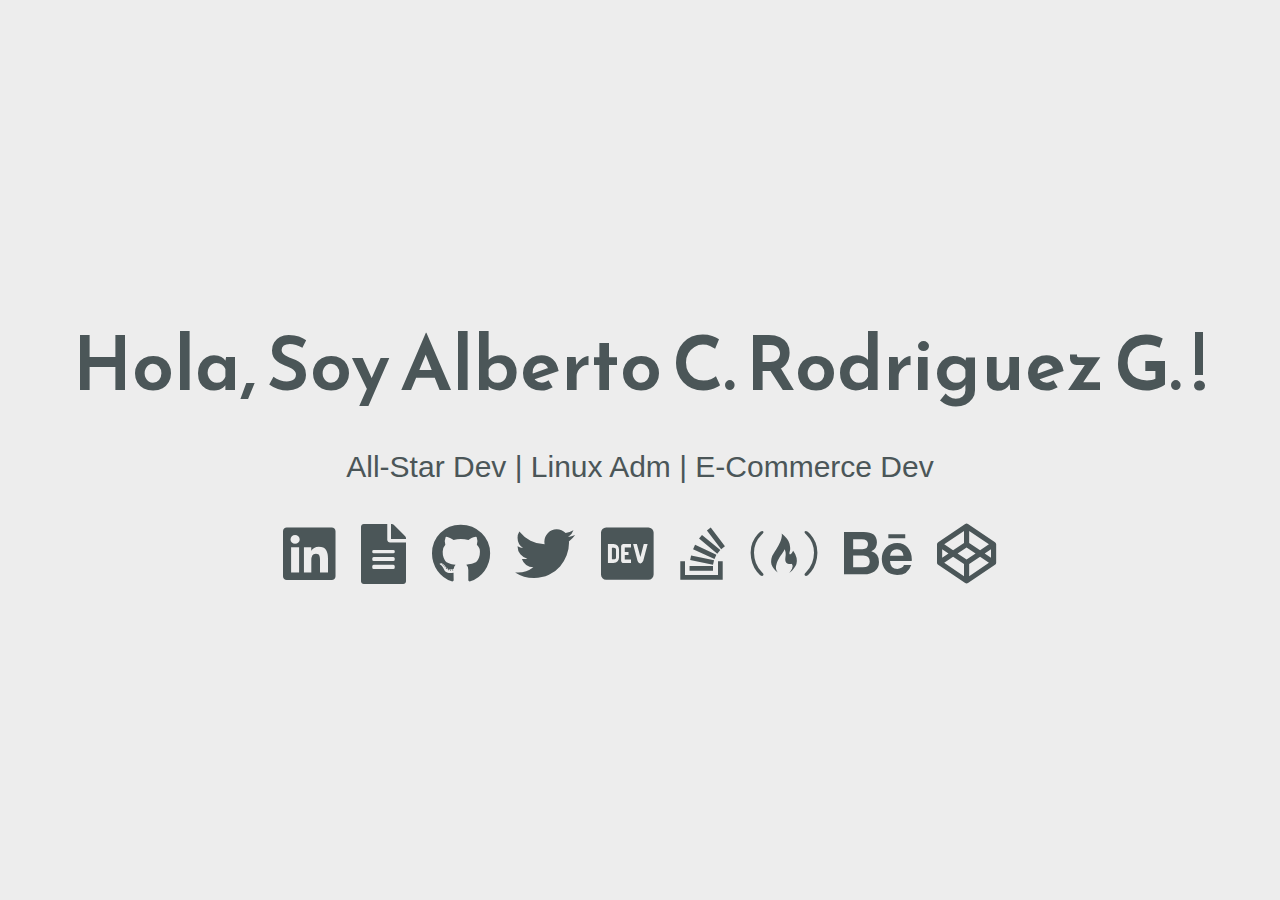
<file: index.html>
<!DOCTYPE html>
<html>
<head>
	<meta charset="utf-8">
	<meta http-equiv="X-UA-Compatible" content="IE=edge">
	<meta name="viewport" content="width=device-width, initial-scale=1.0">

	<title>Alberto Rodríguez | Dev Roma </title>

	<link rel="icon" href="favicon.ico" type="image/png" />

	<link href="https://fonts.googleapis.com/css?family=Reem+Kufi|Roboto:300" rel="stylesheet">
	<link href="https://use.fontawesome.com/releases/v5.13.1/css/all.css" rel="stylesheet">
	<link rel="stylesheet" href="css/reset.css">
	<link rel="stylesheet" href="css/styles.css">
  <!--<link rel="stylesheet" href="css/themes/indigo-white.css"> -->
	<!-- <link rel="stylesheet" href="css/themes/green-white.css"> -->
	<!-- <link rel="stylesheet" href="css/themes/red-white.css"> -->
	<!-- <link rel="stylesheet" href="css/themes/grey-white.css"> -->
	<!-- <link rel="stylesheet" href="css/themes/white-indigo.css"> -->
	<!-- <link rel="stylesheet" href="css/themes/white-blue.css"> -->
	 <link rel="stylesheet" href="css/themes/white-grey.css"> 
	<!-- <link rel="stylesheet" href="css/themes/white-red.css"> -->
	<!-- <link rel="stylesheet" href="css/themes/yellow-black.css"> -->
</head>
<body>
	<main>
		<div class="intro">Hola, Soy Alberto C. Rodriguez G. !</div>
		<div class="tagline">All-Star Dev | Linux Adm | E-Commerce Dev</div>
		<!-- Find your icons from here - https://fontawesome.com/icons?d=gallery&s=brands -->


		<div class="icons-social">
      <a target="_blank" href="https://www.linkedin.com/albegehtv">
        <i class="fab fa-linkedin" aria-hidden="true" title="LinkedIn"></i>
        <span class="sr-only">LinkedIn</span>
      </a>
      <a target="_blank" href="https://albegehtv.github.io/cv.html">
        <i class="fas fa-file-alt" aria-hidden="true" title="Curriculum Vitae"></i>
        <span class="sr-only">Curriculum Vitae</span>
    </a>
    
      <a target="_blank" href="https://github.com/albegehtv">
        <i class="fab fa-github" aria-hidden="true" title="Github"></i>
        <span class="sr-only">Github</span>
      </a>
      <a target="_blank" href="https://twitter.com/albegehtv">
        <i class="fab fa-twitter" aria-hidden="true" title="Twitter"></i>
        <span class="sr-only">Twitter</span>
      </a>
      <a target="_blank" href="https://dev.to/albegehtv">
        <i class="fab fa-dev" aria-hidden="true" title="DEV Community"></i>
        <span class="sr-only">DEV Community</span>
      </a>
      <a target="_blank" href="https://stackoverflow.com/story/albegehtv">
        <i class="fab fa-stack-overflow" aria-hidden="true" title="StackOverflow"></i>
        <span class="sr-only">StackOverflow</span>
      </a>
   
     
      <a target="_blank" href="https://www.freecodecamp.org">
        <i class="fab fa-free-code-camp" aria-hidden="true" title="FreeCodeCamp"></i>
        <span class="sr-only">FreeCodeCamp</span>
      </a>
      <a target="_blank" href="https://www.behance.net">
        <i class="fab fa-behance" aria-hidden="true" title="Behance"></i>
        <span class="sr-only">Behance</span>
      </a>
      <a target="_blank" href="https://codepen.io">
        <i class="fab fa-codepen" aria-hidden="true" title="CodePen"></i>
        <span class="sr-only">CodePen</span>
      </a>

    </div>
	</main>
</body>
</html>
</file>
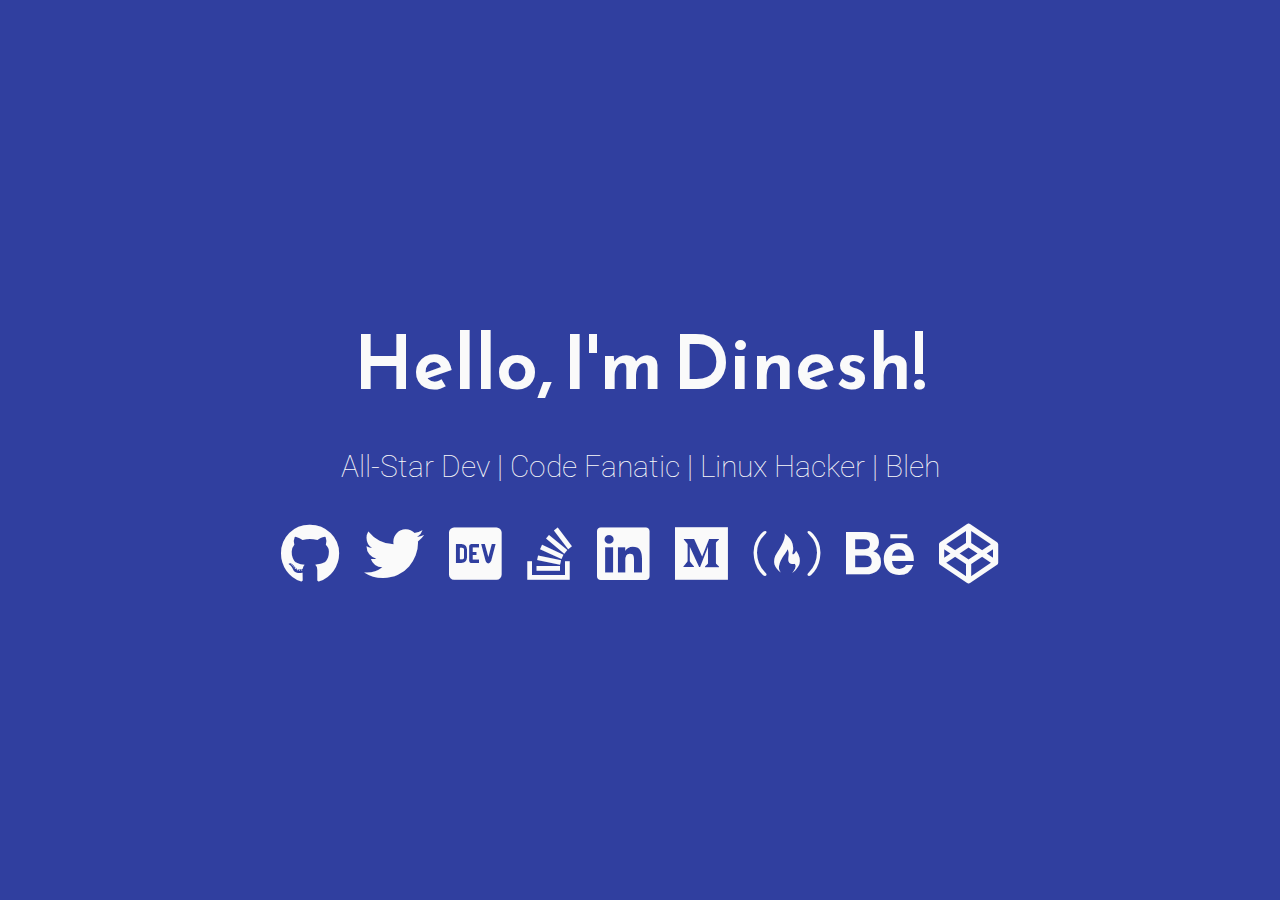
<file: dev-landing-page-master/index.html>
<!DOCTYPE html>
<html>
<head>
	<meta charset="utf-8">
	<meta http-equiv="X-UA-Compatible" content="IE=edge">
	<meta name="viewport" content="width=device-width, initial-scale=1.0">

	<title>Dinesh Pandiyan | Awesome Dev</title>

	<link rel="icon" href="favicon.ico" type="image/png" />

	<link href="https://fonts.googleapis.com/css?family=Reem+Kufi|Roboto:300" rel="stylesheet">
	<link href="https://use.fontawesome.com/releases/v5.13.1/css/all.css" rel="stylesheet">
	<link rel="stylesheet" href="css/reset.css">
	<link rel="stylesheet" href="css/styles.css">
	<link rel="stylesheet" href="css/themes/indigo-white.css">
	<!-- <link rel="stylesheet" href="css/themes/green-white.css"> -->
	<!-- <link rel="stylesheet" href="css/themes/red-white.css"> -->
	<!-- <link rel="stylesheet" href="css/themes/grey-white.css"> -->
	<!-- <link rel="stylesheet" href="css/themes/white-indigo.css"> -->
	<!-- <link rel="stylesheet" href="css/themes/white-blue.css"> -->
	<!-- <link rel="stylesheet" href="css/themes/white-grey.css"> -->
	<!-- <link rel="stylesheet" href="css/themes/white-red.css"> -->
	<!-- <link rel="stylesheet" href="css/themes/yellow-black.css"> -->
</head>
<body>
	<main>
		<div class="intro">Hello, I'm Dinesh!</div>
		<div class="tagline">All-Star Dev | Code Fanatic | Linux Hacker | Bleh</div>
		<!-- Find your icons from here - https://fontawesome.com/icons?d=gallery&s=brands -->
		<div class="icons-social">
			<a target="_blank" href="https://github.com/flexdinesh">
        <i class="fab fa-github" aria-hidden="true" title="Github"></i>
        <span class="sr-only">Github</span>
      </a>
      <a target="_blank" href="https://twitter.com/flexdinesh">
        <i class="fab fa-twitter" aria-hidden="true" title="Twitter"></i>
        <span class="sr-only">Twitter</span>
      </a>
      <a target="_blank" href="https://dev.to/flexdinesh">
        <i class="fab fa-dev" aria-hidden="true" title="DEV Community"></i>
        <span class="sr-only">DEV Community</span>
      </a>
      <a target="_blank" href="https://stackoverflow.com/story/flexdinesh">
        <i class="fab fa-stack-overflow" aria-hidden="true" title="StackOverflow"></i>
        <span class="sr-only">StackOverflow</span>
      </a>
      <a target="_blank" href="https://www.linkedin.com/in/dineshpandiyan">
        <i class="fab fa-linkedin" aria-hidden="true" title="LinkedIn"></i>
        <span class="sr-only">LinkedIn</span>
      </a>
      <a target="_blank" href="https://medium.com/@flexdinesh">
        <i class="fab fa-medium" aria-hidden="true" title="Medium"></i>
        <span class="sr-only">Medium</span>
      </a>
      <a target="_blank" href="https://www.freecodecamp.org">
        <i class="fab fa-free-code-camp" aria-hidden="true" title="FreeCodeCamp"></i>
        <span class="sr-only">FreeCodeCamp</span>
      </a>
      <a target="_blank" href="https://www.behance.net">
        <i class="fab fa-behance" aria-hidden="true" title="Behance"></i>
        <span class="sr-only">Behance</span>
      </a>
      <a target="_blank" href="https://codepen.io">
        <i class="fab fa-codepen" aria-hidden="true" title="CodePen"></i>
        <span class="sr-only">CodePen</span>
      </a>
    </div>
	</main>
</body>
</html>
</file>
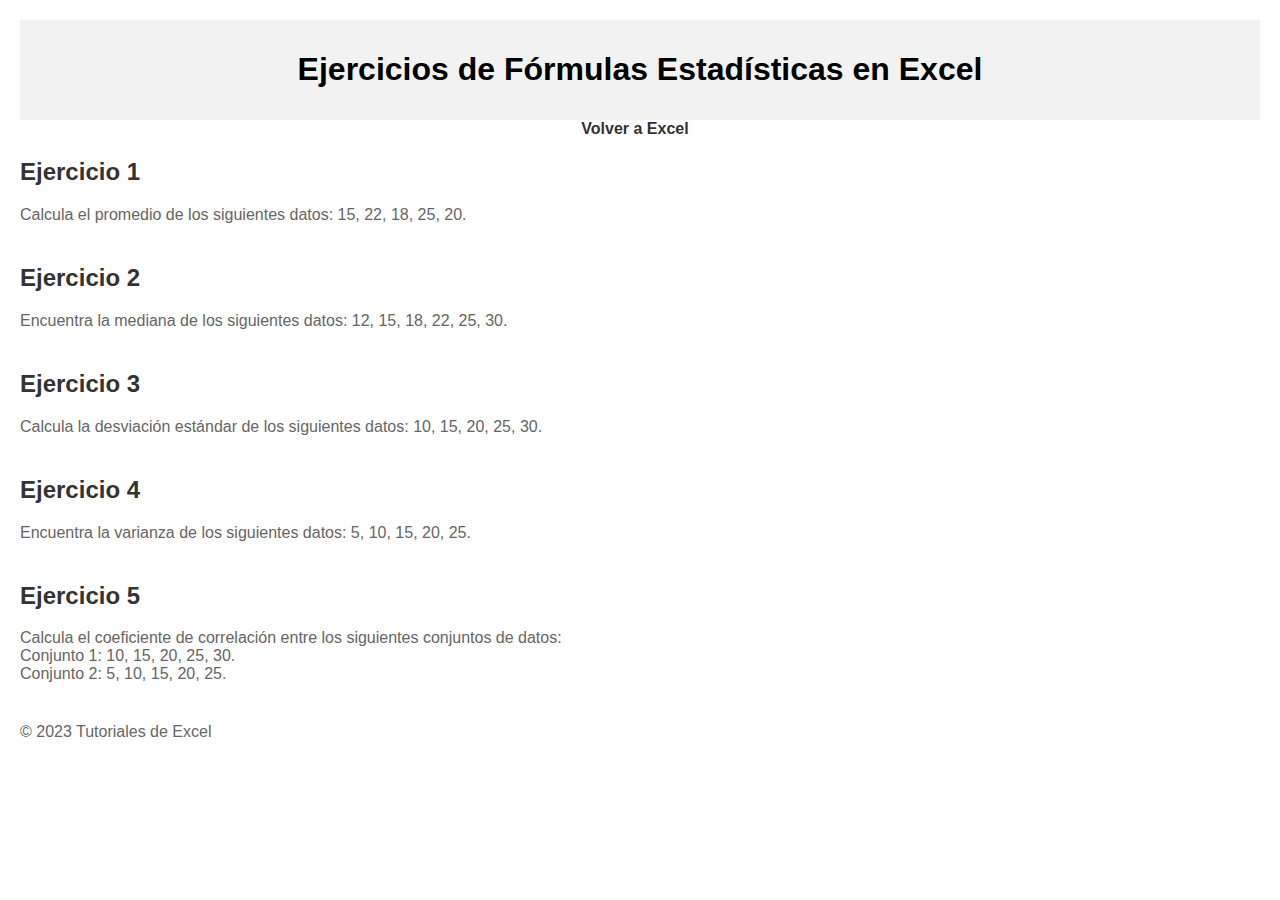
<file: ejercicios.html>
<!DOCTYPE html>
<html lang="es">
<head>
    <meta charset="UTF-8">
    <meta name="viewport" content="width=device-width, initial-scale=1.0">
    <title>Ejercicios de Fórmulas Estadísticas en Excel</title>
    <style>
        body {
            font-family: Arial, sans-serif;
            margin: 20px;
        }

        header {
            text-align: center;
            padding: 10px;
            background-color: #f2f2f2;
        }

        nav {
            text-align: center;
            margin-bottom: 20px;
        }

        nav a {
            margin-right: 10px;
            text-decoration: none;
            color: #333;
            font-weight: bold;
        }

        section {
            margin-top: 20px;
        }

        article {
            margin-bottom: 40px;
        }

        h2 {
            color: #333;
        }

        p {
            color: #666;
        }

    </style>
</head>
<body>

    <header>
        <h1>Ejercicios de Fórmulas Estadísticas en Excel</h1>
    </header>

    <nav>
        <a href="excel.html">Volver a Excel</a>
    </nav>

    <section>
        <article>
            <h2>Ejercicio 1</h2>
            <p>Calcula el promedio de los siguientes datos: 15, 22, 18, 25, 20.</p>
        </article>

        <article>
            <h2>Ejercicio 2</h2>
            <p>Encuentra la mediana de los siguientes datos: 12, 15, 18, 22, 25, 30.</p>
        </article>

        <article>
            <h2>Ejercicio 3</h2>
            <p>Calcula la desviación estándar de los siguientes datos: 10, 15, 20, 25, 30.</p>
        </article>

        <article>
            <h2>Ejercicio 4</h2>
            <p>Encuentra la varianza de los siguientes datos: 5, 10, 15, 20, 25.</p>
        </article>

        <article>
            <h2>Ejercicio 5</h2>
            <p>Calcula el coeficiente de correlación entre los siguientes conjuntos de datos:<br>
                Conjunto 1: 10, 15, 20, 25, 30.<br>
                Conjunto 2: 5, 10, 15, 20, 25.
            </p>
        </article>

        <!-- Puedes agregar más ejercicios aquí -->

    </section>

    <footer>
        <p>&copy; 2023 Tutoriales de Excel</p>
    </footer>

</body>
</html>
</file>
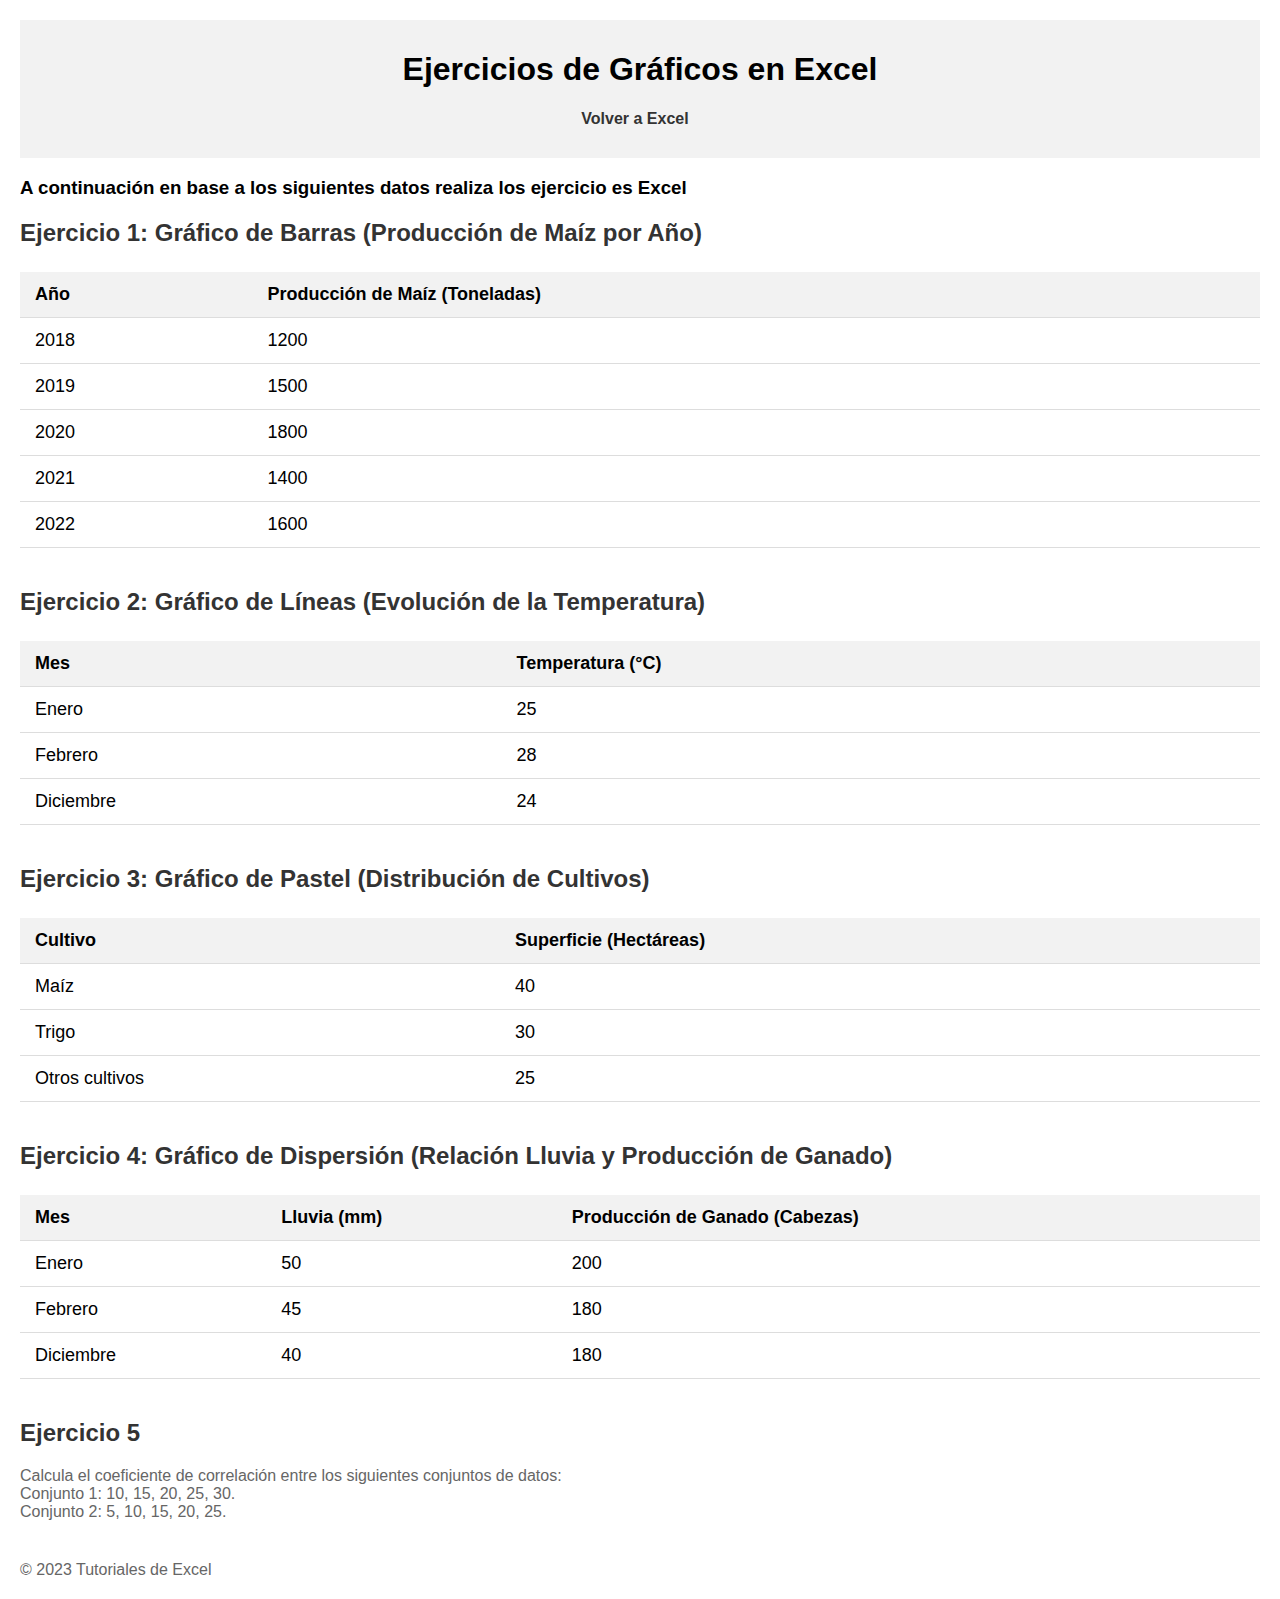
<file: ejercicios1.html>
<!DOCTYPE html>
<html lang="es">
<head>
    <meta charset="UTF-8">
    <meta name="viewport" content="width=device-width, initial-scale=1.0">
    <title>Ejercicios de Fórmulas Estadísticas en Excel</title>
    <style>
        body {
            font-family: Arial, sans-serif;
            margin: 20px;
        }

        header {
            text-align: center;
            padding: 10px;
            background-color: #f2f2f2;
        }

        nav {
            text-align: center;
            margin-bottom: 20px;
        }

        nav a {
            margin-right: 10px;
            text-decoration: none;
            color: #333;
            font-weight: bold;
        }

        section {
            margin-top: 20px;
        }

        article {
            margin-bottom: 40px;
        }

        h2 {
            color: #333;
        }

        p {
            color: #666;
        }

        .styled-table {
            width: 100%;
            border-collapse: collapse;
            margin: 25px 0;
            font-size: 18px;
            text-align: left;
        }

        .styled-table th, .styled-table td {
            padding: 12px 15px;
            border-bottom: 1px solid #ddd;
        }

        .styled-table th {
            background-color: #f2f2f2;
        }

        .styled-table tbody tr:hover {
            background-color: #f5f5f5;
        }

    </style>
</head>
<body>

    <header>
        <h1>Ejercicios de Gráficos en Excel</h1>
        <nav>
            <a href="excel.html">Volver a Excel</a>
        </nav>
    </header>

<h3>A continuación en base a los siguientes datos realiza los ejercicio es Excel </h3>
   

    <section>
        <article>
            
            <h2>Ejercicio 1: Gráfico de Barras (Producción de Maíz por Año)</h2>
            <table class="styled-table">
                <tr>
                  <th>Año</th>
                  <th>Producción de Maíz (Toneladas)</th>
                </tr>
                <tr>
                  <td>2018</td>
                  <td>1200</td>
                </tr>
                <tr>
                  <td>2019</td>
                  <td>1500</td>
                </tr>
                <tr>
                  <td>2020</td>
                  <td>1800</td>
                </tr>
                <tr>
                  <td>2021</td>
                  <td>1400</td>
                </tr>
                <tr>
                  <td>2022</td>
                  <td>1600</td>
                </tr>
              </table>
              
        </article>

        <article>
            <h2>Ejercicio 2: Gráfico de Líneas (Evolución de la Temperatura)</h2>
            <table class="styled-table">
                <tr>
                  <th>Mes</th>
                  <th>Temperatura (°C)</th>
                </tr>
                <tr>
                  <td>Enero</td>
                  <td>25</td>
                </tr>
                <tr>
                  <td>Febrero</td>
                  <td>28</td>
                </tr>
                <!-- ... (resto de los meses) ... -->
                <tr>
                  <td>Diciembre</td>
                  <td>24</td>
                </tr>
              </table>
              
        </article>

        <article>
            <h2>Ejercicio 3: Gráfico de Pastel (Distribución de Cultivos)</h2>
            <table class="styled-table">
                <tr>
                  <th>Cultivo</th>
                  <th>Superficie (Hectáreas)</th>
                </tr>
                <tr>
                  <td>Maíz</td>
                  <td>40</td>
                </tr>
                <tr>
                  <td>Trigo</td>
                  <td>30</td>
                </tr>
                <!-- ... (resto de los cultivos) ... -->
                <tr>
                  <td>Otros cultivos</td>
                  <td>25</td>
                </tr>
              </table>
              
        </article>

        <article>
            <h2>Ejercicio 4: Gráfico de Dispersión (Relación Lluvia y Producción de Ganado)</h2>
            <table class="styled-table">
                <tr>
                  <th>Mes</th>
                  <th>Lluvia (mm)</th>
                  <th>Producción de Ganado (Cabezas)</th>
                </tr>
                <tr>
                  <td>Enero</td>
                  <td>50</td>
                  <td>200</td>
                </tr>
                <tr>
                  <td>Febrero</td>
                  <td>45</td>
                  <td>180</td>
                </tr>
                <!-- ... (resto de los meses) ... -->
                <tr>
                  <td>Diciembre</td>
                  <td>40</td>
                  <td>180</td>
                </tr>
              </table>
              
        </article>

        <article>
            <h2>Ejercicio 5</h2>
            <p>Calcula el coeficiente de correlación entre los siguientes conjuntos de datos:<br>
                Conjunto 1: 10, 15, 20, 25, 30.<br>
                Conjunto 2: 5, 10, 15, 20, 25.
            </p>
        </article>

        <!-- Puedes agregar más ejercicios aquí -->

    </section>

    <footer>
        <p>&copy; 2023 Tutoriales de Excel</p>
    </footer>

</body>
</html>
</file>
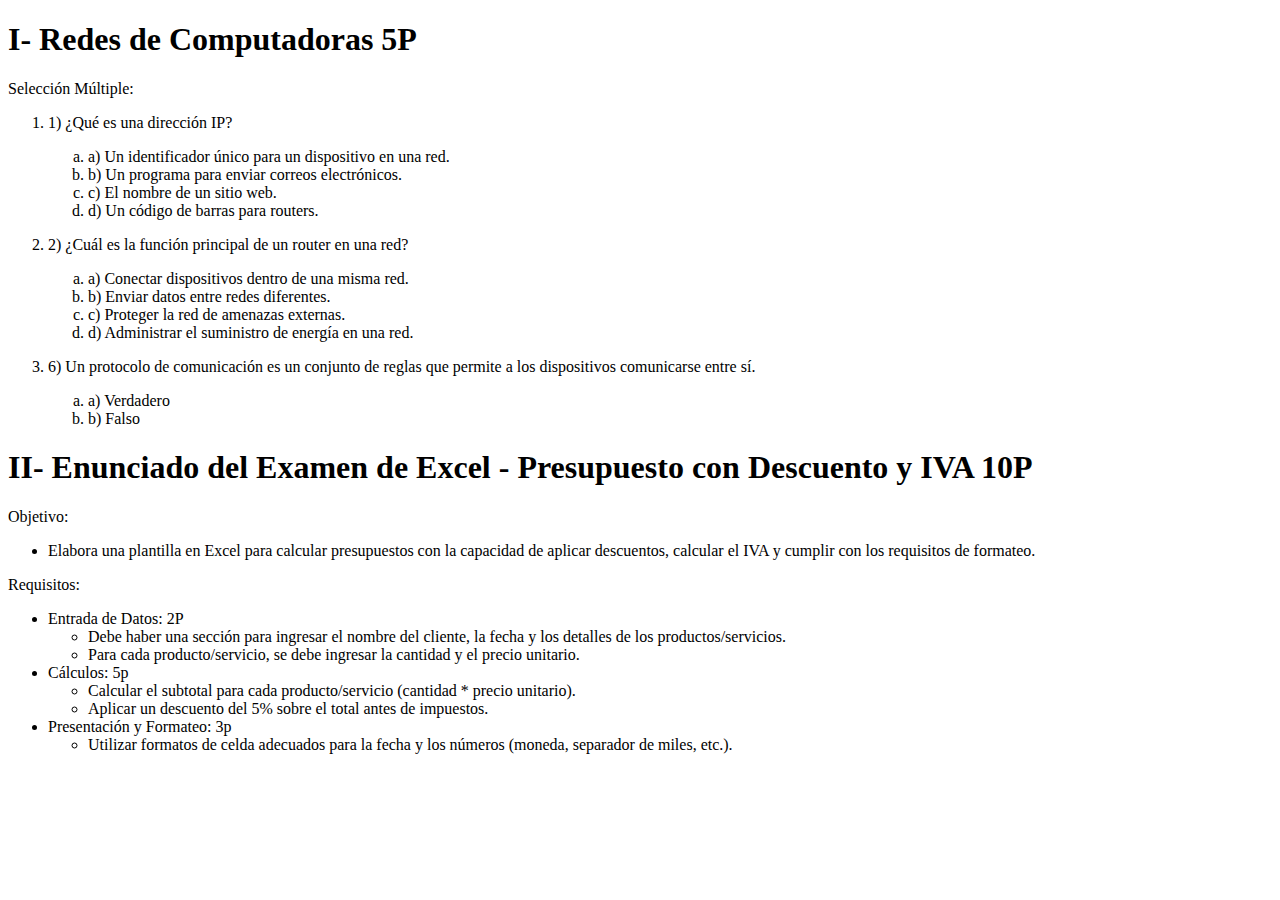
<file: examen.html>
<!DOCTYPE html>
<html lang="es">
<head>
    <meta charset="UTF-8">
    <title>Examen de Redes de Computadoras y Excel</title>
</head>
<body>

<h1>I- Redes de Computadoras   5P</h1>
<p>Selección Múltiple:</p>
<ol>
    <li>
        <p>1) ¿Qué es una dirección IP?</p>
        <ol type="a">
            <li>a) Un identificador único para un dispositivo en una red.</li>
            <li>b) Un programa para enviar correos electrónicos.</li>
            <li>c) El nombre de un sitio web.</li>
            <li>d) Un código de barras para routers.</li>
        </ol>
    </li>
    <li>
        <p>2) ¿Cuál es la función principal de un router en una red?</p>
        <ol type="a">
            <li>a) Conectar dispositivos dentro de una misma red.</li>
            <li>b) Enviar datos entre redes diferentes.</li>
            <li>c) Proteger la red de amenazas externas.</li>
            <li>d) Administrar el suministro de energía en una red.</li>
        </ol>
    </li>
    <!-- Continuar con las preguntas de opción múltiple -->

    <!-- Verdadero o Falso -->
    <li>
        <p>6) Un protocolo de comunicación es un conjunto de reglas que permite a los dispositivos comunicarse entre sí.</p>
        <ol type="a">
            <li>a) Verdadero</li>
            <li>b) Falso</li>
        </ol>
    </li>
    <!-- Continuar con las preguntas de Verdadero o Falso -->
</ol>

<h1>II- Enunciado del Examen de Excel - Presupuesto con Descuento y IVA 10P</h1>
<p>Objetivo:</p>
<ul>
    <li>Elabora una plantilla en Excel para calcular presupuestos con la capacidad de aplicar descuentos, calcular el IVA y cumplir con los requisitos de formateo.</li>
</ul>
<p>Requisitos:</p>
<ul>
    <li>Entrada de Datos: 2P</li>
    <ul>
        <li>Debe haber una sección para ingresar el nombre del cliente, la fecha y los detalles de los productos/servicios.</li>
        <li>Para cada producto/servicio, se debe ingresar la cantidad y el precio unitario.</li>
    </ul>
    <!-- Continuar con los requisitos -->

    <!-- Cálculos -->
    <li>Cálculos: 5p</li>
    <ul>
        <li>Calcular el subtotal para cada producto/servicio (cantidad * precio unitario).</li>
        <li>Aplicar un descuento del 5% sobre el total antes de impuestos.</li>
        <!-- Continuar con los cálculos -->
    </ul>

    <!-- Presentación y Formateo -->
    <li>Presentación y Formateo: 3p</li>
    <ul>
        <li>Utilizar formatos de celda adecuados para la fecha y los números (moneda, separador de miles, etc.).</li>
        <!-- Continuar con la presentación y formateo -->
    </ul>
</ul>
<!-- Continuar con los resultados -->
</body>
</html>
</file>
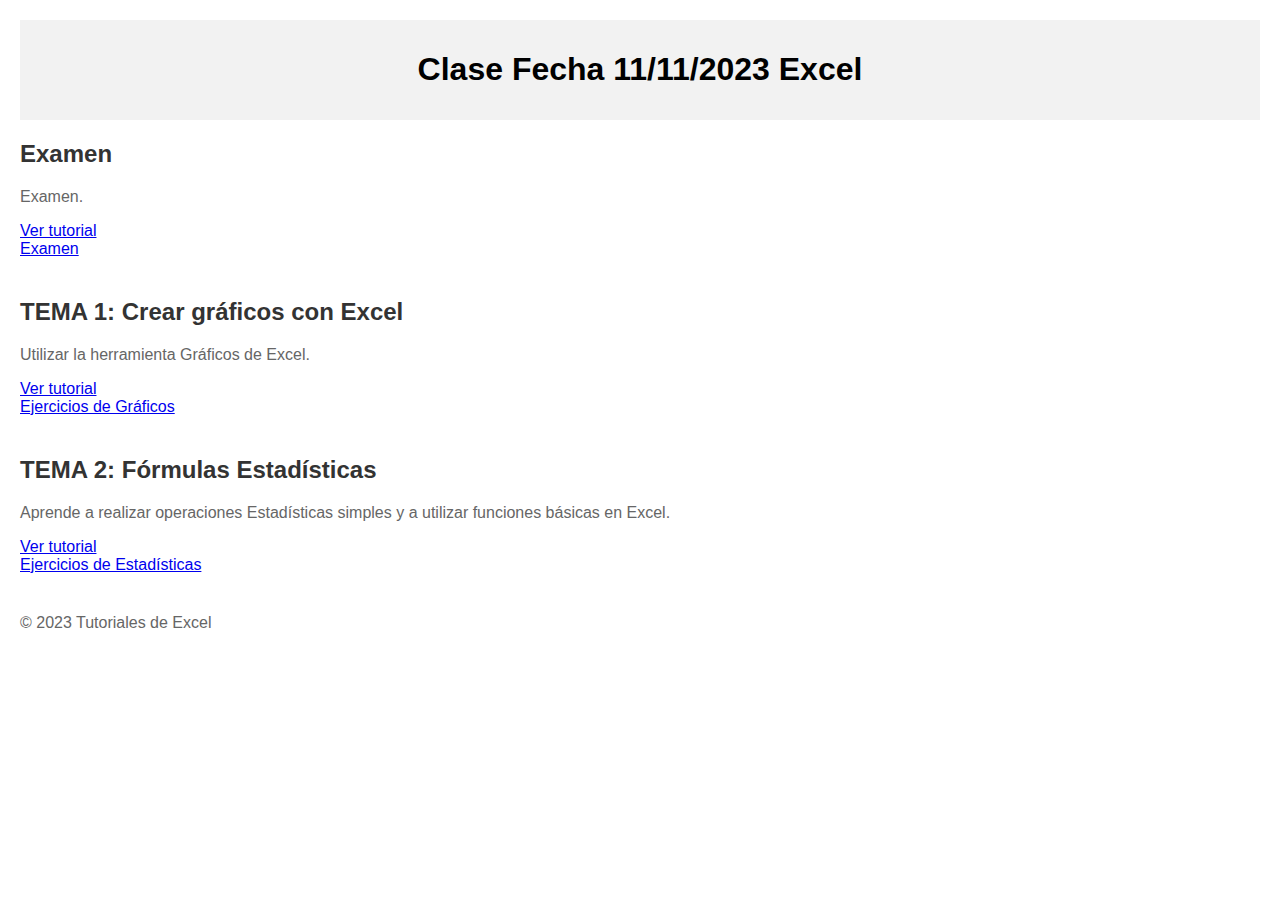
<file: excel.html>
<!DOCTYPE html>
<html lang="es">
<head>
    <meta charset="UTF-8">
    <meta name="viewport" content="width=device-width, initial-scale=1.0">
    <title>Clase 14 Informática UPE-Agro Santa Rita</title>
    <style>
        body {
            font-family: Arial, sans-serif;
            margin: 20px;
        }

        header {
            text-align: center;
            padding: 10px;
            background-color: #f2f2f2;
        }

        section {
            margin-top: 20px;
        }

        article {
            margin-bottom: 40px;
        }

        h2 {
            color: #333;
        }

        p {
            color: #666;
        }
    </style>
</head>
<body>

    <header>
        <h1>Clase Fecha 11/11/2023  Excel</h1>
       
    </header>

    <section>

        <article>
            <h2>Examen</h2>
            <p>Examen.</p>
            <a href="examen.html">Ver tutorial</a>
            <nav>
                <a href="examen.html">Examen</a>
            </nav>
           
        </article>
        <article>
            <h2>TEMA 1: Crear gráficos con Excel</h2>
            <p>Utilizar la herramienta Gráficos de Excel.</p>
            <a href="tutorial1.html">Ver tutorial</a>
            <nav>
                <a href="ejercicios1.html">Ejercicios de Gráficos</a>
            </nav>
           
        </article>

        <article>
            <h2>TEMA 2: Fórmulas Estadísticas</h2>
            <p>Aprende a realizar operaciones Estadísticas simples y a utilizar funciones básicas en Excel.</p>
            <a href="tutorial2.html">Ver tutorial</a>
            <nav>
                <a href="ejercicios.html">Ejercicios de Estadísticas</a>
            </nav>
        </article>

        <!-- Agrega más tutoriales siguiendo el mismo formato -->
    </section>

    <footer>
        <p>&copy; 2023 Tutoriales de Excel</p>
    </footer>

</body>
</html>
</file>
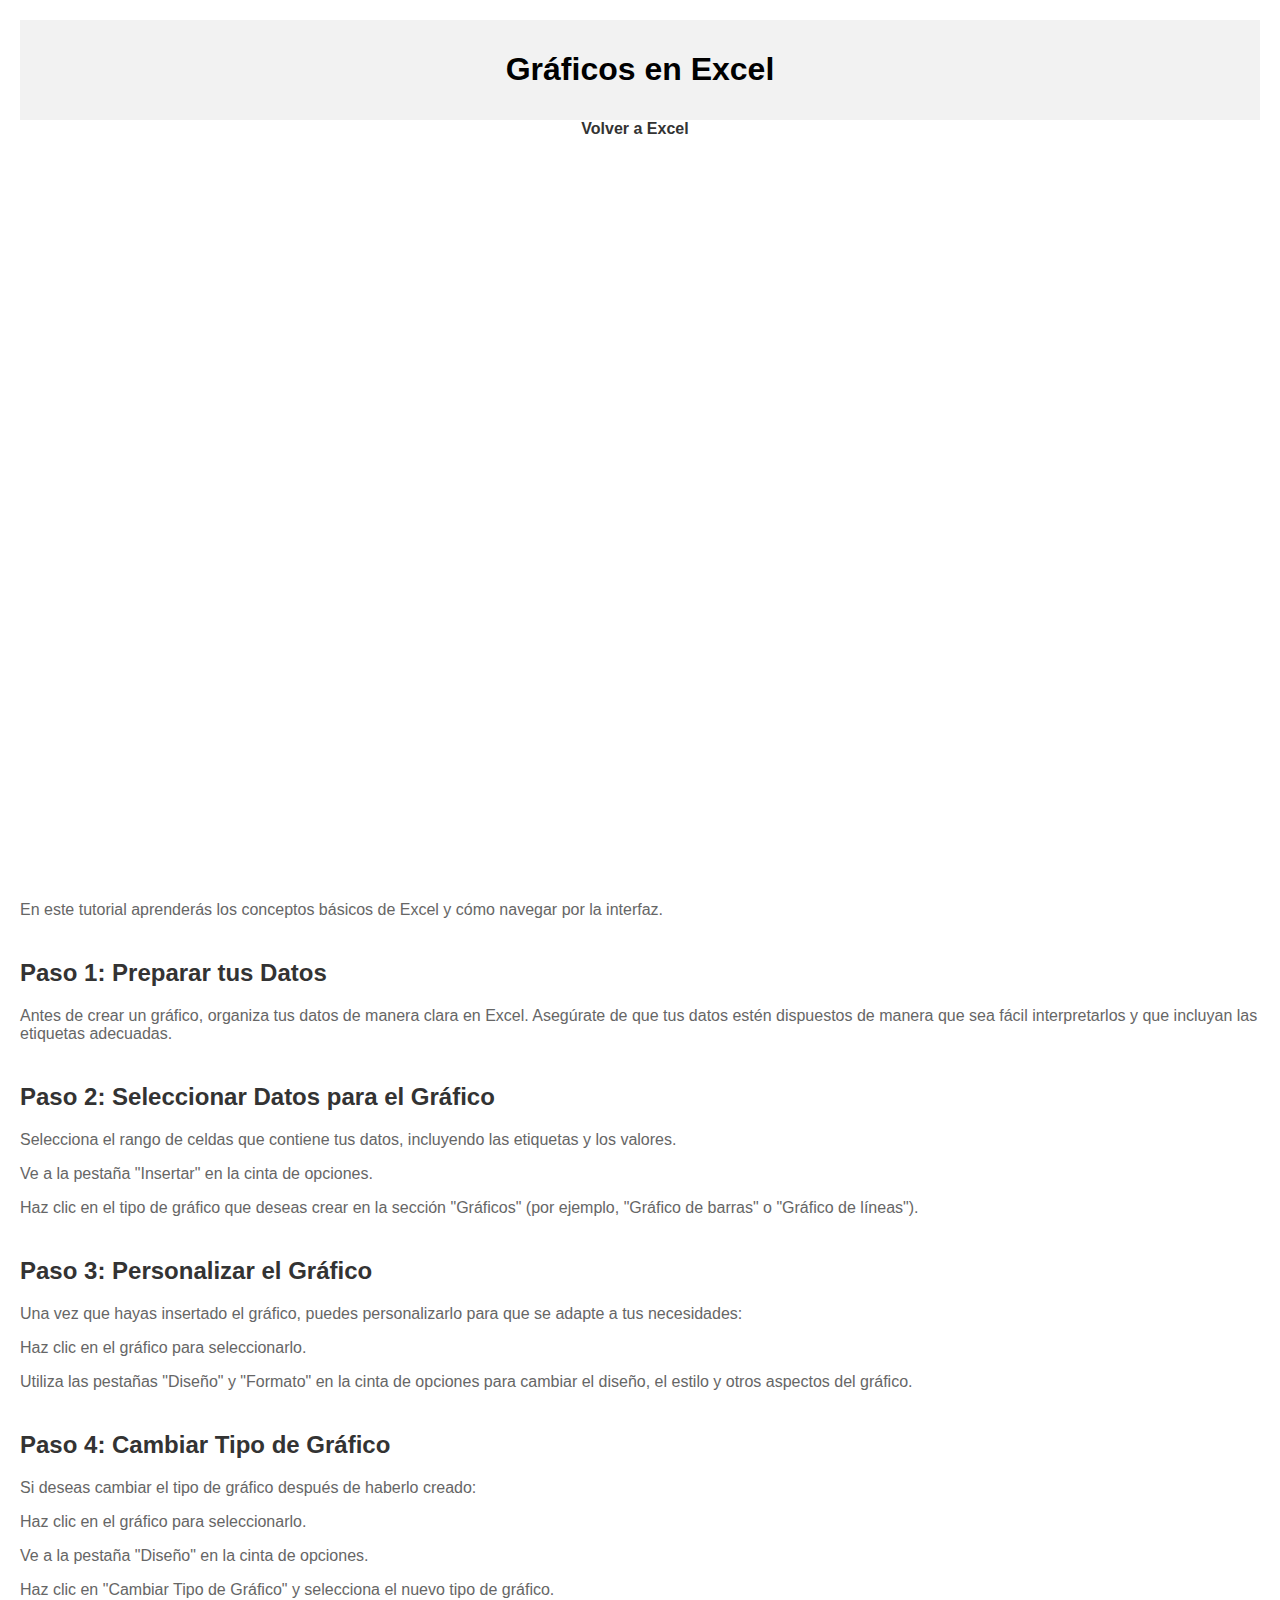
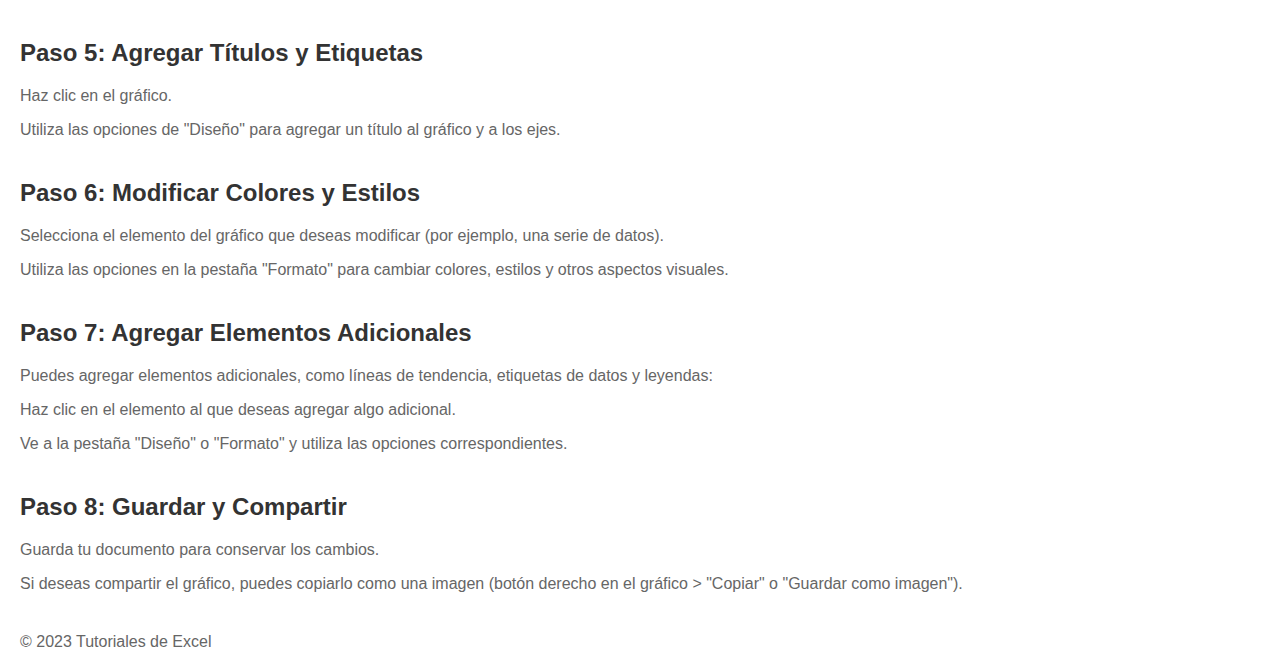
<file: tutorial1.html>
<!DOCTYPE html>
<html lang="es">
<head>
    <meta charset="UTF-8">
    <meta name="viewport" content="width=device-width, initial-scale=1.0">
    <title>Creación de Gráficos</title>
    <style>
        body {
            font-family: Arial, sans-serif;
            margin: 20px;
        }

        header {
            text-align: center;
            padding: 10px;
            background-color: #f2f2f2;
        }

        nav {
            text-align: center;
            margin-bottom: 20px;
        }

        nav a {
            margin-right: 10px;
            text-decoration: none;
            color: #333;
            font-weight: bold;
        }

        section {
            margin-top: 20px;
        }

        article {
            margin-bottom: 40px;
        }

        h2 {
            color: #333;
        }

        p {
            color: #666;
        }

        .video-container {
            position: relative;
            padding-bottom: 56.25%;
            padding-top: 30px;
            height: 0;
            overflow: hidden;
        }

        .video-container iframe {
            position: absolute;
            top: 0;
            left: 0;
            width: 100%;
            height: 100%;
        }
    </style>
</head>
<body>

    <header>
        <h1>Gráficos en Excel</h1>
    </header>

    <nav>
        <a href="excel.html">Volver a Excel</a>
    </nav>
    

    <section>
        <article>
            <div class="video-container">
                <iframe width="560" height="315" src="https://www.youtube.com/embed/04pGYGNxRZY?si=u_4P5t1gXlmDKH4O" title="YouTube video player" frameborder="0" allow="accelerometer; autoplay; clipboard-write; encrypted-media; gyroscope; picture-in-picture; web-share" allowfullscreen></iframe>
            </div>
            <p>En este tutorial aprenderás los conceptos básicos de Excel y cómo navegar por la interfaz.</p>
            <!-- Puedes agregar más contenido descriptivo si es necesario -->
        </article>
        <article>
            <h2>Paso 1: Preparar tus Datos</h2>
            <p>Antes de crear un gráfico, organiza tus datos de manera clara en Excel. Asegúrate de que tus datos estén dispuestos de manera que sea fácil interpretarlos y que incluyan las etiquetas adecuadas.</p>
            <!-- Puedes agregar imágenes o capturas de pantalla aquí -->
        </article>

        <article>
            <h2>Paso 2: Seleccionar Datos para el Gráfico</h2>
            <p>Selecciona el rango de celdas que contiene tus datos, incluyendo las etiquetas y los valores.</p>
            <p>Ve a la pestaña "Insertar" en la cinta de opciones.</p>
            <p>Haz clic en el tipo de gráfico que deseas crear en la sección "Gráficos" (por ejemplo, "Gráfico de barras" o "Gráfico de líneas").</p>
            <!-- Puedes agregar imágenes o capturas de pantalla aquí -->
        </article>

        <article>
            <h2>Paso 3: Personalizar el Gráfico</h2>
            <p>Una vez que hayas insertado el gráfico, puedes personalizarlo para que se adapte a tus necesidades:</p>
            <p>Haz clic en el gráfico para seleccionarlo.</p>
            <p>Utiliza las pestañas "Diseño" y "Formato" en la cinta de opciones para cambiar el diseño, el estilo y otros aspectos del gráfico.</p>
            <!-- Puedes agregar imágenes o capturas de pantalla aquí -->
        </article>

        <article>
            <h2>Paso 4: Cambiar Tipo de Gráfico</h2>
            <p>Si deseas cambiar el tipo de gráfico después de haberlo creado:</p>
            <p>Haz clic en el gráfico para seleccionarlo.</p>
            <p>Ve a la pestaña "Diseño" en la cinta de opciones.</p>
            <p>Haz clic en "Cambiar Tipo de Gráfico" y selecciona el nuevo tipo de gráfico.</p>
            <!-- Puedes agregar imágenes o capturas de pantalla aquí -->
        </article>

        <article>
            <h2>Paso 5: Agregar Títulos y Etiquetas</h2>
            <p>Haz clic en el gráfico.</p>
            <p>Utiliza las opciones de "Diseño" para agregar un título al gráfico y a los ejes.</p>
            <!-- Puedes agregar imágenes o capturas de pantalla aquí -->
        </article>

        <article>
            <h2>Paso 6: Modificar Colores y Estilos</h2>
            <p>Selecciona el elemento del gráfico que deseas modificar (por ejemplo, una serie de datos).</p>
            <p>Utiliza las opciones en la pestaña "Formato" para cambiar colores, estilos y otros aspectos visuales.</p>
            <!-- Puedes agregar imágenes o capturas de pantalla aquí -->
        </article>

        <article>
            <h2>Paso 7: Agregar Elementos Adicionales</h2>
            <p>Puedes agregar elementos adicionales, como líneas de tendencia, etiquetas de datos y leyendas:</p>
            <p>Haz clic en el elemento al que deseas agregar algo adicional.</p>
            <p>Ve a la pestaña "Diseño" o "Formato" y utiliza las opciones correspondientes.</p>
            <!-- Puedes agregar imágenes o capturas de pantalla aquí -->
        </article>

        <article>
            <h2>Paso 8: Guardar y Compartir</h2>
            <p>Guarda tu documento para conservar los cambios.</p>
            <p>Si deseas compartir el gráfico, puedes copiarlo como una imagen (botón derecho en el gráfico > "Copiar" o "Guardar como imagen").</p>
            <!-- Puedes agregar imágenes o capturas de pantalla aquí -->
        </article>
        <!-- Puedes agregar más tutoriales siguiendo el mismo formato -->
    </section>

    <footer>
        <p>&copy; 2023 Tutoriales de Excel</p>
    </footer>

</body>
</html>
</file>
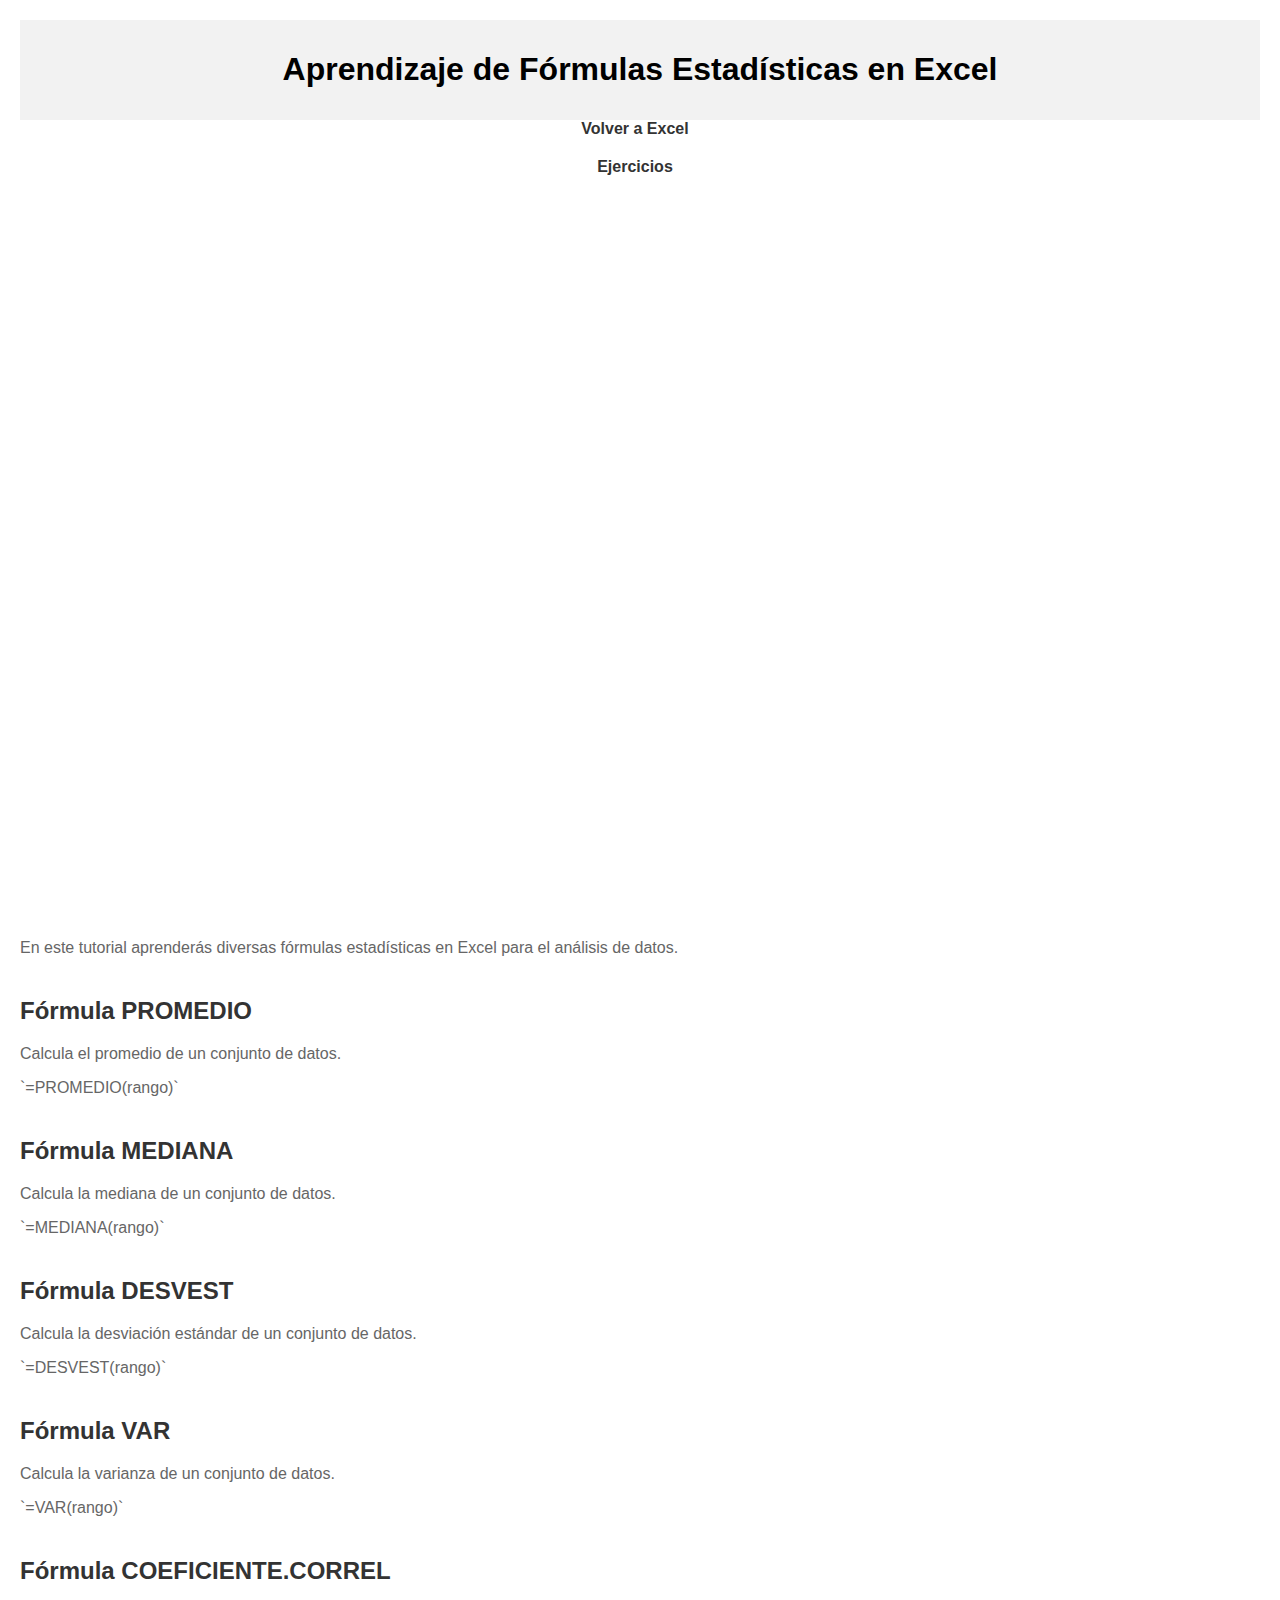
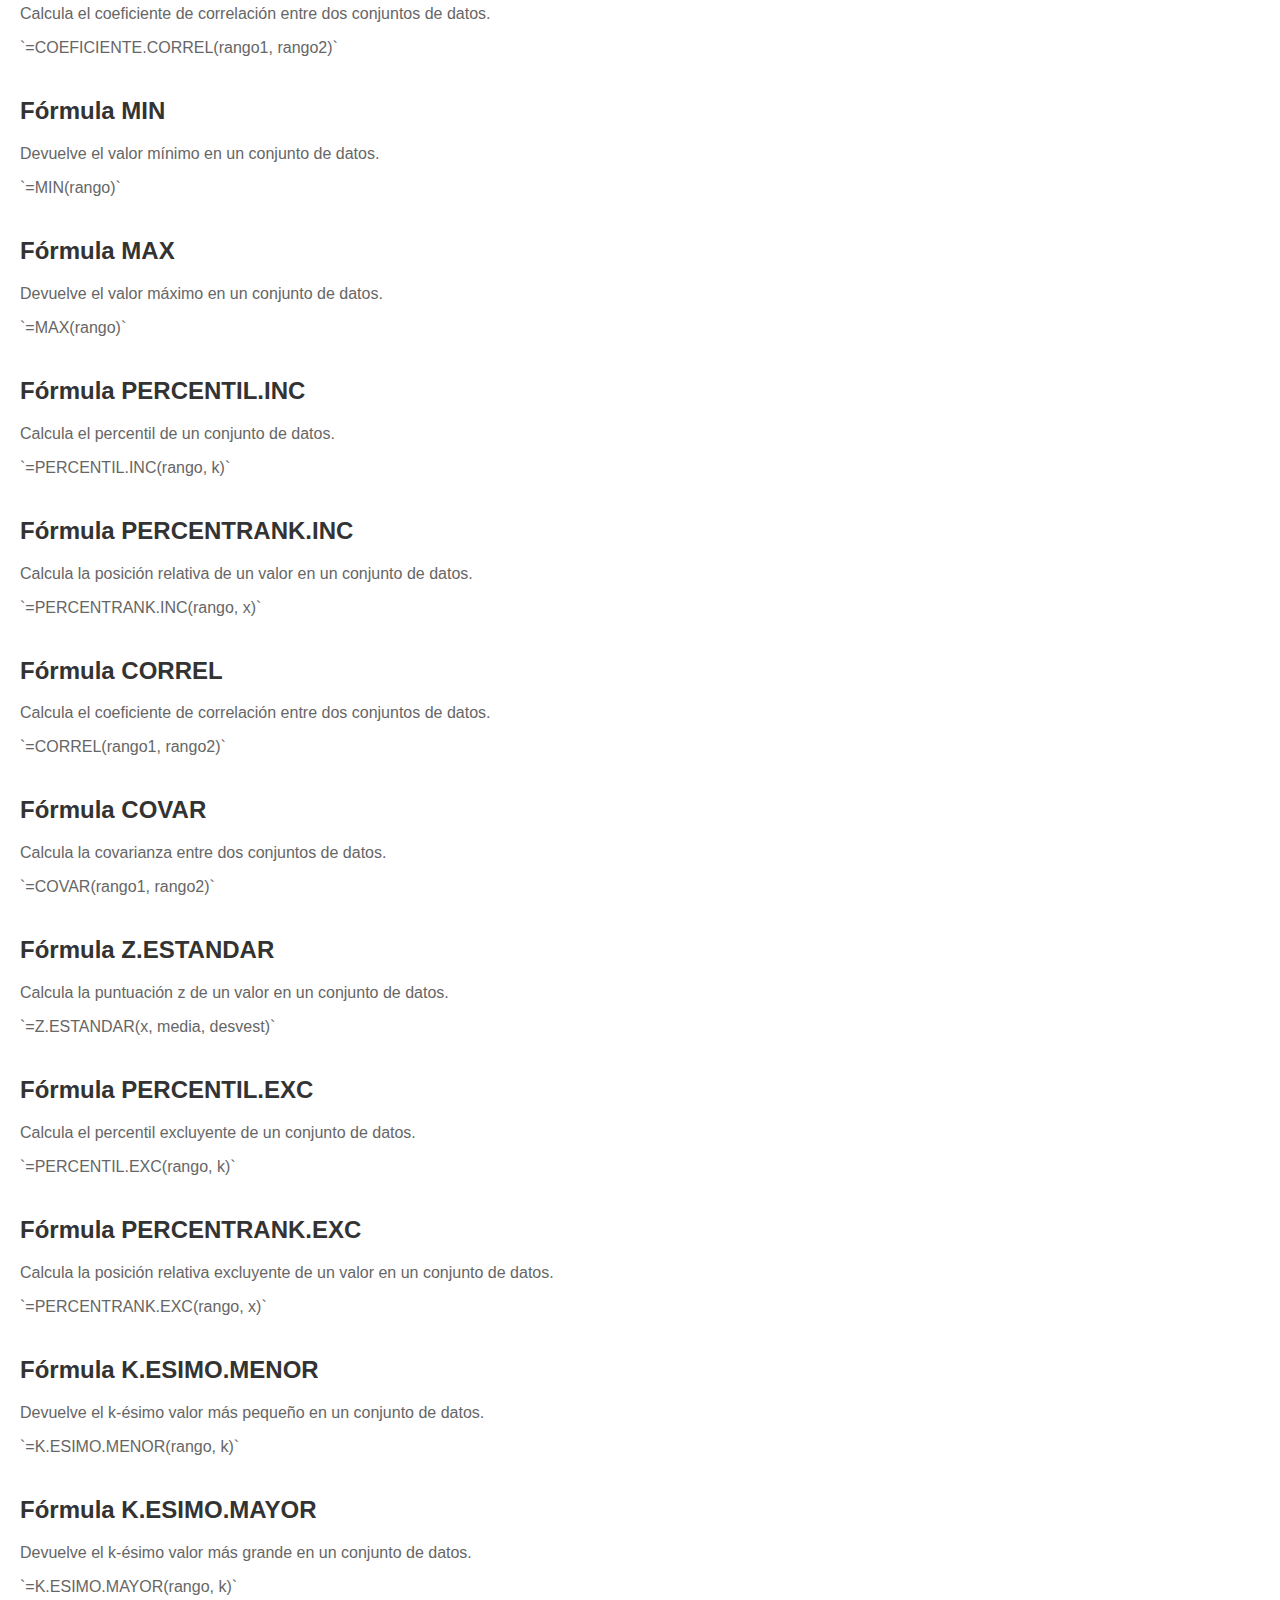
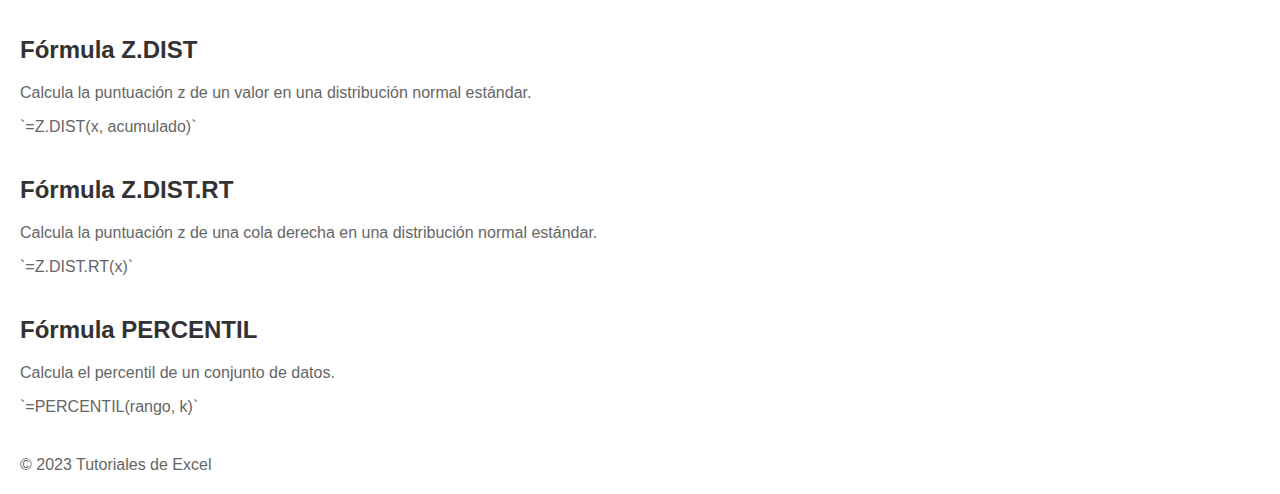
<file: tutorial2.html>
<!DOCTYPE html>
<html lang="es">
<head>
    <meta charset="UTF-8">
    <meta name="viewport" content="width=device-width, initial-scale=1.0">
    <title>Aprendizaje de Fórmulas Estadísticas en Excel</title>
    <style>
        body {
            font-family: Arial, sans-serif;
            margin: 20px;
        }

        header {
            text-align: center;
            padding: 10px;
            background-color: #f2f2f2;
        }

        nav {
            text-align: center;
            margin-bottom: 20px;
        }

        nav a {
            margin-right: 10px;
            text-decoration: none;
            color: #333;
            font-weight: bold;
        }

        section {
            margin-top: 20px;
        }

        article {
            margin-bottom: 40px;
        }

        h2 {
            color: #333;
        }

        p {
            color: #666;
        }

        .video-container {
            position: relative;
            padding-bottom: 56.25%;
            padding-top: 30px;
            height: 0;
            overflow: hidden;
        }

        .video-container iframe {
            position: absolute;
            top: 0;
            left: 0;
            width: 100%;
            height: 100%;
        }
    </style>
</head>
<body>

    <header>
        <h1>Aprendizaje de Fórmulas Estadísticas en Excel</h1>
    </header>

    <nav>
        <a href="excel.html">Volver a Excel</a>
    </nav>
    <nav>
        <a href="ejercicios.html">Ejercicios</a>
    </nav>

    <section>
        <article>
            <div class="video-container">
                <iframe width="560" height="315" src="https://www.youtube.com/embed/YNrA5Wp2uaA?si=4OiftMdJYhKJk0dC" title="YouTube video player" frameborder="0" allow="accelerometer; autoplay; clipboard-write; encrypted-media; gyroscope; picture-in-picture; web-share" allowfullscreen></iframe>
            </div>
            <p>En este tutorial aprenderás diversas fórmulas estadísticas en Excel para el análisis de datos.</p>
            <!-- Puedes agregar más contenido descriptivo si es necesario -->
        </article>

        <article>
            <h2>Fórmula PROMEDIO</h2>
            <p>Calcula el promedio de un conjunto de datos.</p>
            <p>`=PROMEDIO(rango)`</p>
        </article>

        <article>
            <h2>Fórmula MEDIANA</h2>
            <p>Calcula la mediana de un conjunto de datos.</p>
            <p>`=MEDIANA(rango)`</p>
        </article>

        <article>
            <h2>Fórmula DESVEST</h2>
            <p>Calcula la desviación estándar de un conjunto de datos.</p>
            <p>`=DESVEST(rango)`</p>
        </article>

        <article>
            <h2>Fórmula VAR</h2>
            <p>Calcula la varianza de un conjunto de datos.</p>
            <p>`=VAR(rango)`</p>
        </article>

        <article>
            <h2>Fórmula COEFICIENTE.CORREL</h2>
            <p>Calcula el coeficiente de correlación entre dos conjuntos de datos.</p>
            <p>`=COEFICIENTE.CORREL(rango1, rango2)`</p>
        </article>

        <article>
            <h2>Fórmula MIN</h2>
            <p>Devuelve el valor mínimo en un conjunto de datos.</p>
            <p>`=MIN(rango)`</p>
        </article>

        <article>
            <h2>Fórmula MAX</h2>
            <p>Devuelve el valor máximo en un conjunto de datos.</p>
            <p>`=MAX(rango)`</p>
        </article>

        <article>
            <h2>Fórmula PERCENTIL.INC</h2>
            <p>Calcula el percentil de un conjunto de datos.</p>
            <p>`=PERCENTIL.INC(rango, k)`</p>
        </article>

        <article>
            <h2>Fórmula PERCENTRANK.INC</h2>
            <p>Calcula la posición relativa de un valor en un conjunto de datos.</p>
            <p>`=PERCENTRANK.INC(rango, x)`</p>
        </article>

        <article>
            <h2>Fórmula CORREL</h2>
            <p>Calcula el coeficiente de correlación entre dos conjuntos de datos.</p>
            <p>`=CORREL(rango1, rango2)`</p>
        </article>

        <article>
            <h2>Fórmula COVAR</h2>
            <p>Calcula la covarianza entre dos conjuntos de datos.</p>
            <p>`=COVAR(rango1, rango2)`</p>
        </article>

        <article>
            <h2>Fórmula Z.ESTANDAR</h2>
            <p>Calcula la puntuación z de un valor en un conjunto de datos.</p>
            <p>`=Z.ESTANDAR(x, media, desvest)`</p>
        </article>

        <article>
            <h2>Fórmula PERCENTIL.EXC</h2>
            <p>Calcula el percentil excluyente de un conjunto de datos.</p>
            <p>`=PERCENTIL.EXC(rango, k)`</p>
        </article>

        <article>
            <h2>Fórmula PERCENTRANK.EXC</h2>
            <p>Calcula la posición relativa excluyente de un valor en un conjunto de datos.</p>
            <p>`=PERCENTRANK.EXC(rango, x)`</p>
        </article>

        <article>
            <h2>Fórmula K.ESIMO.MENOR</h2>
            <p>Devuelve el k-ésimo valor más pequeño en un conjunto de datos.</p>
            <p>`=K.ESIMO.MENOR(rango, k)`</p>
        </article>

        <article>
            <h2>Fórmula K.ESIMO.MAYOR</h2>
            <p>Devuelve el k-ésimo valor más grande en un conjunto de datos.</p>
            <p>`=K.ESIMO.MAYOR(rango, k)`</p>
        </article>

        <article>
            <h2>Fórmula Z.DIST</h2>
            <p>Calcula la puntuación z de un valor en una distribución normal estándar.</p>
            <p>`=Z.DIST(x, acumulado)`</p>
        </article>

        <article>
            <h2>Fórmula Z.DIST.RT</h2>
            <p>Calcula la puntuación z de una cola derecha en una distribución normal estándar.</p>
            <p>`=Z.DIST.RT(x)`</p>
        </article>

        <article>
            <h2>Fórmula PERCENTIL</h2>
            <p>Calcula el percentil de un conjunto de datos.</p>
            <p>`=PERCENTIL(rango, k)`</p>
        </article>

    </section>

    <footer>
        <p>&copy; 2023 Tutoriales de Excel</p>
    </footer>

</body>
</html>
</file>
<file: css/styles.css>
/* Typography */

html {
	font-family: 'Roboto', sans-serif;
}

@media (min-width: 576px) {
	html {
		font-size: 14px;
	}
}

@media (min-width: 768px) {
	html {
		font-size: 16px;
	}
}

@media (min-width: 992px) {
	html {
		font-size: 18px;
	}
}

@media (min-width: 1200px) {
	html {
		font-size: 20px;
	}
}

.icons-social i {
	font-size: 3em;
}

/* Custom Styles */

main {
	display: flex;
	flex-direction: column;
	min-height: 100vh;
	justify-content: center;
	padding: 0 30px;
	text-align: center;
}

main > .intro {
	font-family: 'Reem Kufi', sans-serif;
	font-size: 3.75em;
	font-weight: 600;
}

main > .tagline {
	font-size: 1.5rem;
	margin: 1.5rem 0;
	font-weight: 100;
}

.icons-social i {
	padding: 10px;
}

.icons-social a {
  text-decoration: none;
}

.devto {
	margin-bottom: -0.20rem;
}

.devto svg {
	margin-bottom: -0.20rem;
	margin-left: 0.675rem;;
	width: 2.65rem;
	height: 2.65rem;
}

body {
    font-family: Arial, sans-serif;
    background-color: #f4f4f9;
    color: #333;
    margin: 0;
    padding: 0;
}

.container {
    width: 80%;
    margin: 0 auto;
    padding: 20px;
    background-color: #fff;
    box-shadow: 0 0 10px rgba(0, 0, 0, 0.1);
}

header {
    text-align: center;
    margin-bottom: 20px;
}

header h1 {
    margin: 0;
    font-size: 2em;
    color: #0073b1;
}

header p {
    margin: 5px 0;
}

.social-links {
    margin-top: 10px;
}

.social-links a {
    text-decoration: none;
    color: #0073b1;
    font-size: 1.5em;
    margin: 0 5px;
}

.social-links a:hover {
    color: #005582;
}

section {
    margin-bottom: 20px;
}

section h2 {
    margin: 0 0 10px;
    font-size: 1.5em;
    color: #0073b1;
}

section p,
section ul,
section li {
    margin: 5px 0;
}

section ul {
    list-style-type: none;
    padding: 0;
}

section ul li {
    background: url('bullet.png') no-repeat left center;
    padding-left: 20px;
}

.job {
    margin-bottom: 15px;
}

.job h3 {
    margin: 0;
    font-size: 1.2em;
    color: #005582;
}

.job p {
    margin: 5px 0;
}

.degree {
    margin-bottom: 15px;
}

.degree p {
    margin: 5px 0;
}
</file>
<file: css/themes/indigo-white.css>
/* Theme */

main {
	background: #303F9F;
	color: #FAFAFA;
}

.icons-social a {
	color: #FAFAFA;
}

.icons-social a svg path{
	fill: #FAFAFA;
}
</file>
<file: css/themes/green-white.css>
/* Theme */

main {
	background: #43A047;
	color: #FAFAFA;
}

.icons-social a {
	color: #FAFAFA;
}

.icons-social a svg path{
	fill: #FAFAFA;
}
</file>
<file: css/themes/red-white.css>
/* Theme */

main {
	background: #AF3D4E;
	color: #FAFAFA;
}

.icons-social a {
	color: #FAFAFA;
}

.icons-social a svg path{
	fill: #FAFAFA;
}
</file>
<file: css/themes/grey-white.css>
/* Theme */

main {
	background: #485564;
	color: #FAFAFA;
}

.icons-social a {
	color: #FAFAFA;
}

.icons-social a svg path{
	fill: #FAFAFA;
}
</file>
<file: css/themes/white-indigo.css>
/* Theme */

main {
	background: #E8EAF6;
	color: #303F9F;
}

.icons-social a {
	color: #303F9F;
}

.icons-social a svg path{
	fill: #303F9F;
}
</file>
<file: css/themes/white-blue.css>
/* Theme */

main {
	background: #FAFAFA;
	color: #0277BD;
}

.icons-social a {
	color: #0277BD;
}

.icons-social a svg path{
	fill: #0277BD;
}
</file>
<file: css/themes/white-grey.css>
/* Theme */

main {
	background: #EDEDED;
	color: #4B5658;
}

.icons-social a {
	color: #4B5658;
}

.icons-social a svg path{
	fill: #4B5658;
}
</file>
<file: css/themes/white-red.css>
/* Theme */

main {
	background: #EDEDED;
	color: #AF3D4E;
}

.icons-social a {
	color: #AF3D4E;
}

.icons-social a svg path{
	fill: #AF3D4E;
}
</file>
<file: css/themes/yellow-black.css>
/* Theme */

main {
	background: #FFEB3B;
	color: #1E1E1E;
}

.icons-social a {
	color: #1E1E1E;
}

.icons-social a svg path{
	fill: #1E1E1E;
}
</file>
<file: dev-landing-page-master/css/styles.css>
/* Typography */

html {
	font-family: 'Roboto', sans-serif;
}

@media (min-width: 576px) {
	html {
		font-size: 14px;
	}
}

@media (min-width: 768px) {
	html {
		font-size: 16px;
	}
}

@media (min-width: 992px) {
	html {
		font-size: 18px;
	}
}

@media (min-width: 1200px) {
	html {
		font-size: 20px;
	}
}

.icons-social i {
	font-size: 3em;
}

/* Custom Styles */

main {
	display: flex;
	flex-direction: column;
	min-height: 100vh;
	justify-content: center;
	padding: 0 30px;
	text-align: center;
}

main > .intro {
	font-family: 'Reem Kufi', sans-serif;
	font-size: 3.75em;
	font-weight: 600;
}

main > .tagline {
	font-size: 1.5rem;
	margin: 1.5rem 0;
	font-weight: 100;
}

.icons-social i {
	padding: 10px;
}

.icons-social a {
  text-decoration: none;
}

.devto {
	margin-bottom: -0.20rem;
}

.devto svg {
	margin-bottom: -0.20rem;
	margin-left: 0.675rem;;
	width: 2.65rem;
	height: 2.65rem;
}
</file>
<file: dev-landing-page-master/css/themes/indigo-white.css>
/* Theme */

main {
	background: #303F9F;
	color: #FAFAFA;
}

.icons-social a {
	color: #FAFAFA;
}

.icons-social a svg path{
	fill: #FAFAFA;
}
</file>
<file: dev-landing-page-master/css/themes/green-white.css>
/* Theme */

main {
	background: #43A047;
	color: #FAFAFA;
}

.icons-social a {
	color: #FAFAFA;
}

.icons-social a svg path{
	fill: #FAFAFA;
}
</file>
<file: dev-landing-page-master/css/themes/red-white.css>
/* Theme */

main {
	background: #AF3D4E;
	color: #FAFAFA;
}

.icons-social a {
	color: #FAFAFA;
}

.icons-social a svg path{
	fill: #FAFAFA;
}
</file>
<file: dev-landing-page-master/css/themes/grey-white.css>
/* Theme */

main {
	background: #485564;
	color: #FAFAFA;
}

.icons-social a {
	color: #FAFAFA;
}

.icons-social a svg path{
	fill: #FAFAFA;
}
</file>
<file: dev-landing-page-master/css/themes/white-indigo.css>
/* Theme */

main {
	background: #E8EAF6;
	color: #303F9F;
}

.icons-social a {
	color: #303F9F;
}

.icons-social a svg path{
	fill: #303F9F;
}
</file>
<file: dev-landing-page-master/css/themes/white-blue.css>
/* Theme */

main {
	background: #FAFAFA;
	color: #0277BD;
}

.icons-social a {
	color: #0277BD;
}

.icons-social a svg path{
	fill: #0277BD;
}
</file>
<file: dev-landing-page-master/css/themes/white-grey.css>
/* Theme */

main {
	background: #EDEDED;
	color: #4B5658;
}

.icons-social a {
	color: #4B5658;
}

.icons-social a svg path{
	fill: #4B5658;
}
</file>
<file: dev-landing-page-master/css/themes/white-red.css>
/* Theme */

main {
	background: #EDEDED;
	color: #AF3D4E;
}

.icons-social a {
	color: #AF3D4E;
}

.icons-social a svg path{
	fill: #AF3D4E;
}
</file>
<file: dev-landing-page-master/css/themes/yellow-black.css>
/* Theme */

main {
	background: #FFEB3B;
	color: #1E1E1E;
}

.icons-social a {
	color: #1E1E1E;
}

.icons-social a svg path{
	fill: #1E1E1E;
}
</file>
